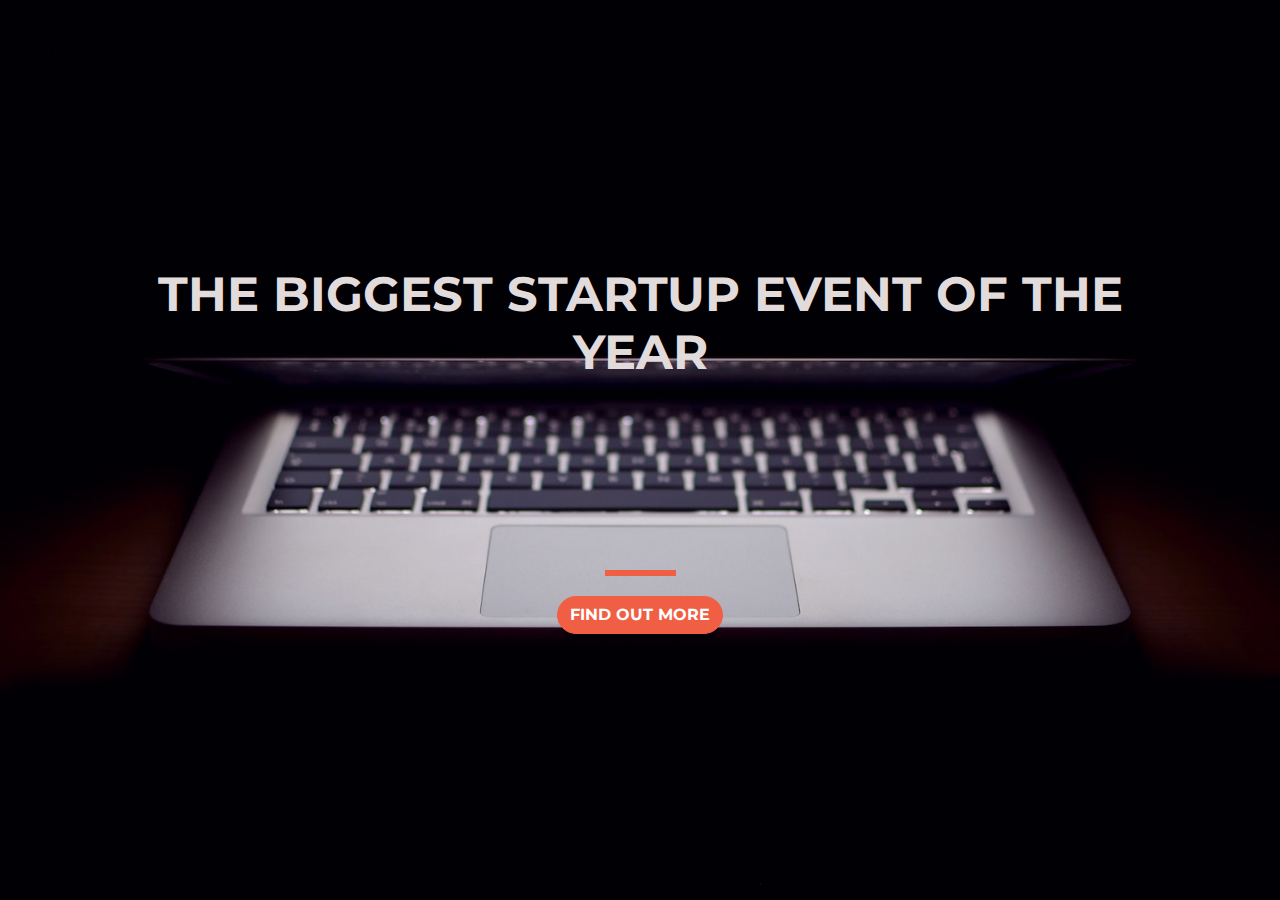
<file: index.html>
<!DOCTYPE html>
<html>
  <head>
     <meta charset="utf-8">
    <meta name="viewport" content="width=device-width, initial-scale=1">

    <title>Startup</title>

    <!-- Google Fonts -->
    <link href="https://fonts.googleapis.com/css?family=Montserrat" rel="stylesheet">

    <!-- Bootstrap CSS from a CDN. This way you don't have to include the bootstrap file yourself -->
    <link rel="stylesheet" href="https://stackpath.bootstrapcdn.com/bootstrap/4.3.1/css/bootstrap.min.css" integrity="sha384-ggOyR0iXCbMQv3Xipma34MD+dH/1fQ784/j6cY/iJTQUOhcWr7x9JvoRxT2MZw1T" crossorigin="anonymous">
    
    <!-- Your own stylesheet -->
    <link rel="stylesheet" type="text/css" href="style.css">
  </head>
  <body>
    <div class="container d-flex align-items-center h-100">
      <div class="row">
        <header class="text-center col-12">
<h1><strong>the biggest startup event of the year</strong></h1>
</header>
<div class="buffer col-12"></div>
<section class="text-center col-12">
<hr>
<a href="https://mailchi.mp/8f367b798e7a/startup">
<button class="btn btn-primary btn-xl">Find out more</button> </a>
</section>
</div>
</div>
  </body>
</html>
</file>
<file: style.css>
body,
html {
  width: 100%;
  height: 100%;
  font-family: 'Montserrat', sans-serif;
  background: url(header.jpg) no-repeat center center fixed; 
  -webkit-background-size: cover;
  -moz-background-size: cover;
  -o-background-size: cover;
  background-size: cover;
}

h1{
  font-size: 3em;
  color: #e2dbdb ;
  text-transform: uppercase;
}
hr {
    margin: 20px auto;
    color: #F05F44;
    border: 3px solid #F05F44;
    max-width: 65px;
    opacity: 1;  
  }
  .buffer {
    height: 10rem;
  }
.btn-xl {
  padding: : 3rem 5rem;
}
.btn {
  font-weight: 700;
  border-radius: 300px ;
  text-transform: uppercase;
}

.btn-primary {
  background-color: #F05F44 ;
  border-color: #F05F44 ;

}
.btn-primary:hover {
background-color: #ee4b08;
border-color: #ee4b08;
border-width: 4px;
}
</file>
